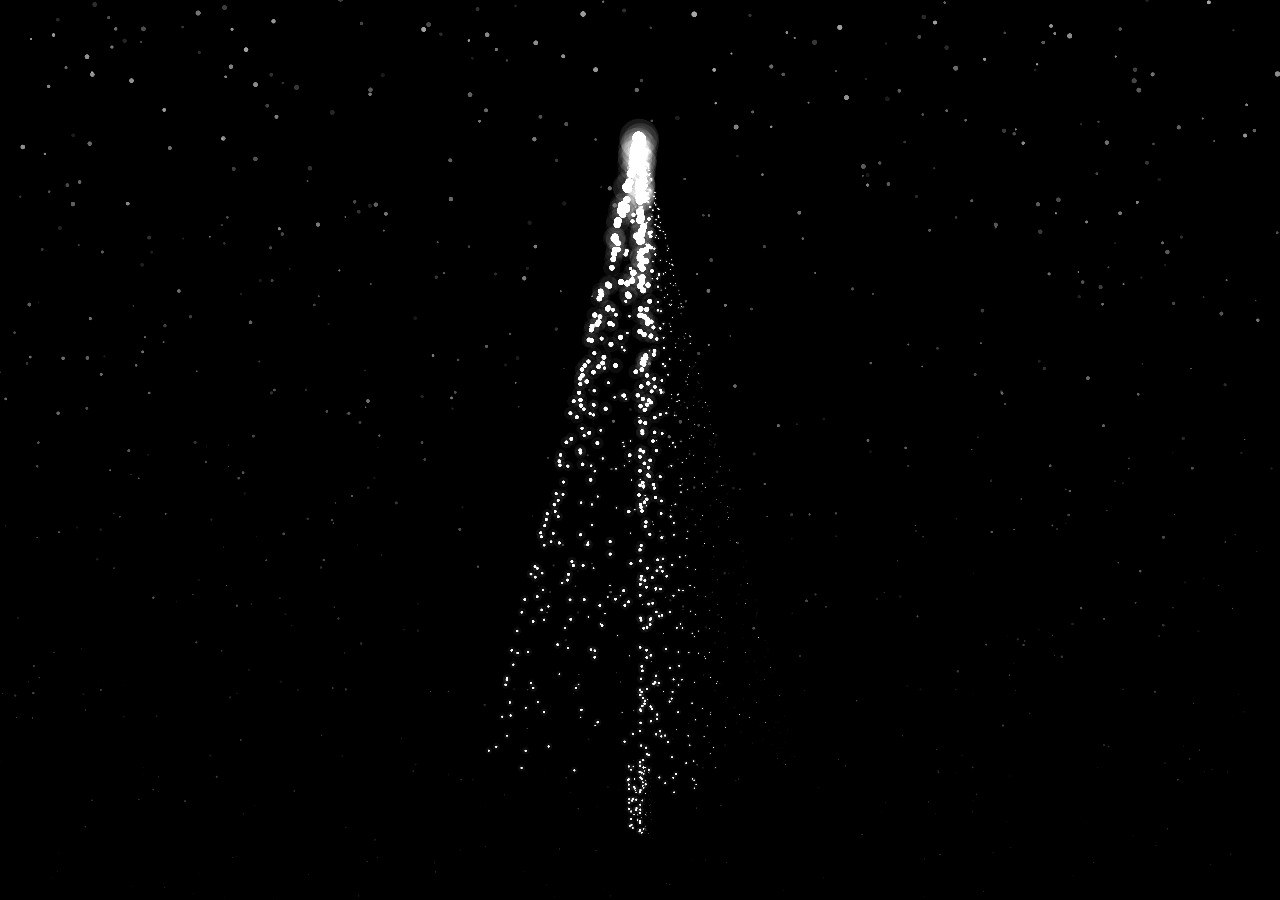
<file: christmas-tree-canvas/index.html>
<!DOCTYPE html>
<html lang="en">
<head>
    <meta charset="UTF-8">
    <meta name="viewport" content="width=device-width, initial-scale=1.0">
    <title>Christmas Tree Animation</title>
    <link rel="stylesheet" href="style.css">
</head>
<body>
    <div id="fixed-bg">
        <canvas id="c2"></canvas>
        <canvas id="c"></canvas>
    </div>

    <script src="https://cdnjs.cloudflare.com/ajax/libs/gsap/3.12.4/gsap.min.js"></script>
    <script src="script.js"></script>
</body>
</html>
</file>
<file: christmas-tree-canvas/style.css>
/* Reset */
* {
    margin: 0;
    padding: 0;
    box-sizing: border-box;
}

html, body {
    margin: 0;
    padding: 0;
    width: 100%;
    height: 100%;
    background: #000;
    overflow: hidden;
}

/* Canvas Background */
#fixed-bg {
    position: fixed;
    left: 50%;
    top: 50%;
    transform: translate(-50%, -50%);
    width: 100vw;
    height: 100vh;
    z-index: 0;
    pointer-events: none;
}

canvas {
    position: absolute;
    top: 50%;
    left: 50%;
    transform: translate(-50%, -50%);
    aspect-ratio: 1;
}

#c {
    width: auto;
    height: 100%;
}

#c2 {
    width: 100%;
    height: auto;
}

@media (max-aspect-ratio: 1) {
    #c {
        width: 100%;
        height: auto;
    }

    #c2 {
        width: auto;
        height: 100%;
    }
}
</file>
